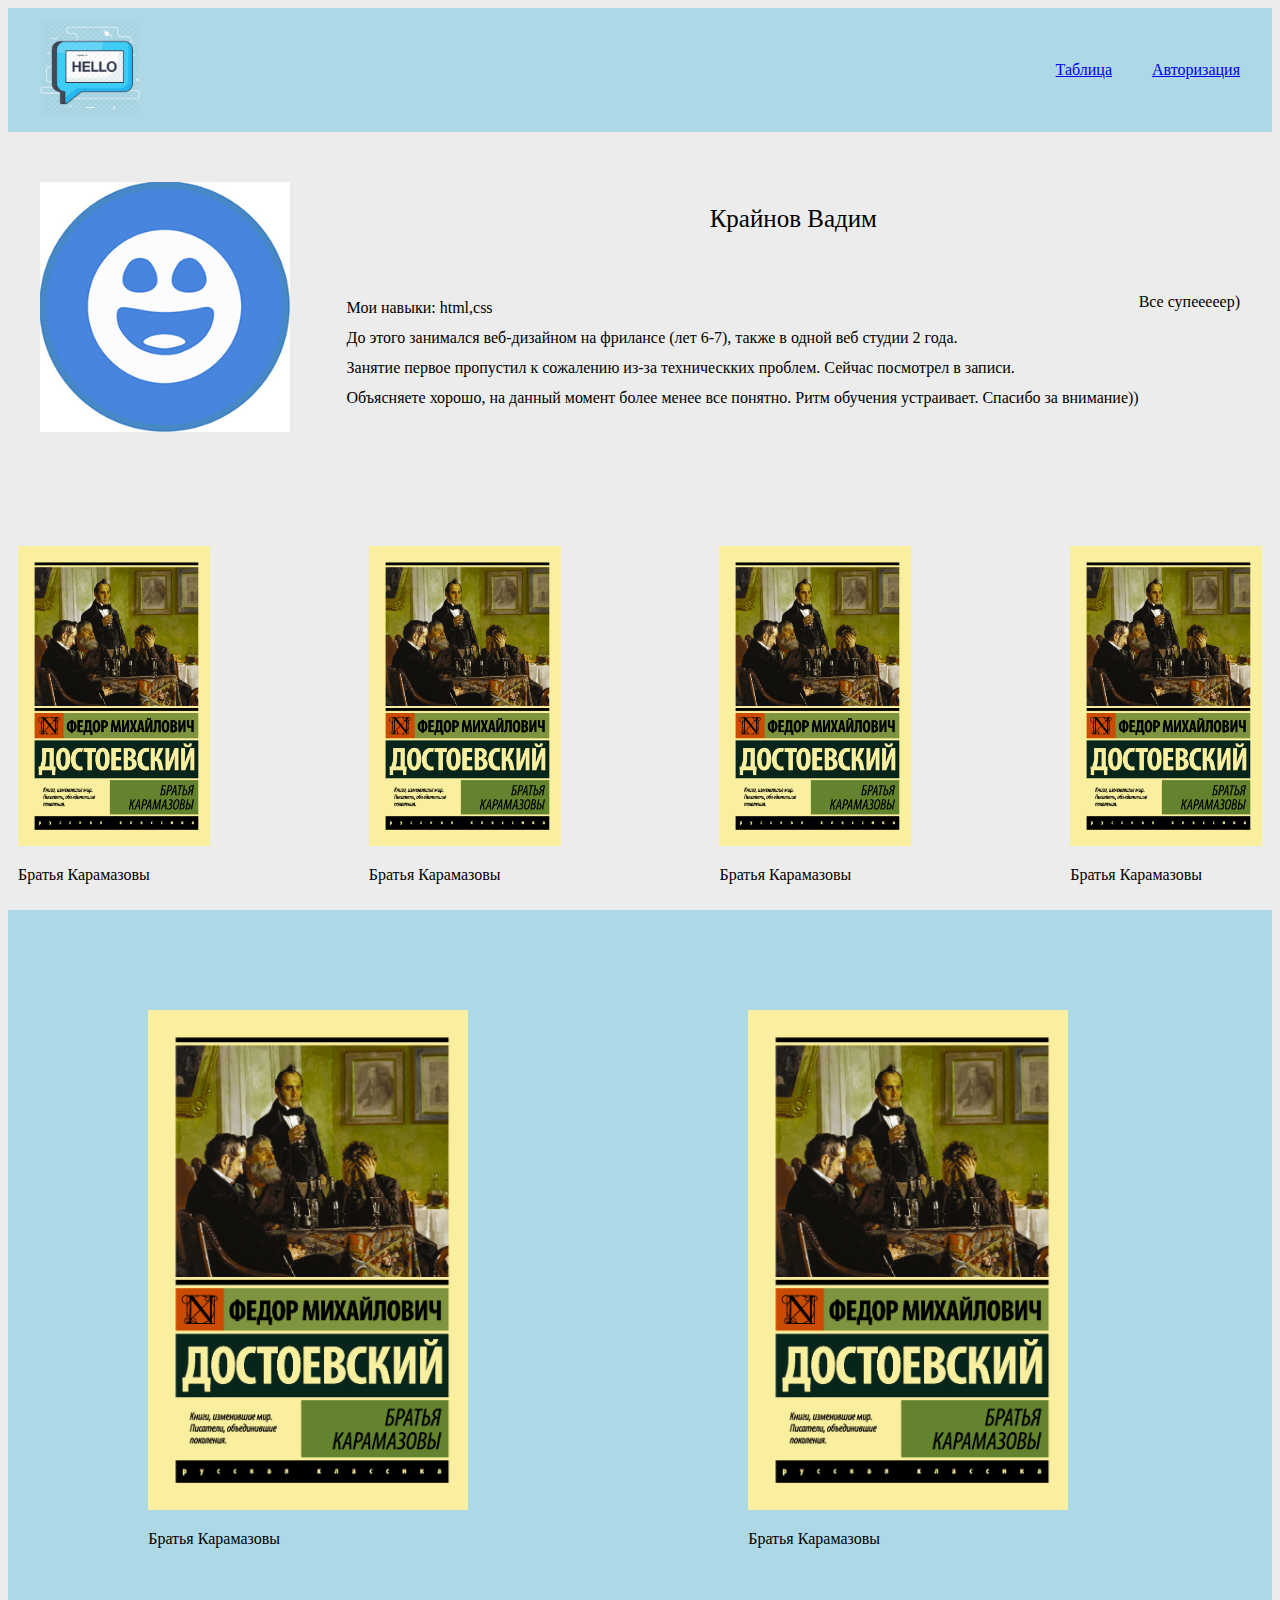
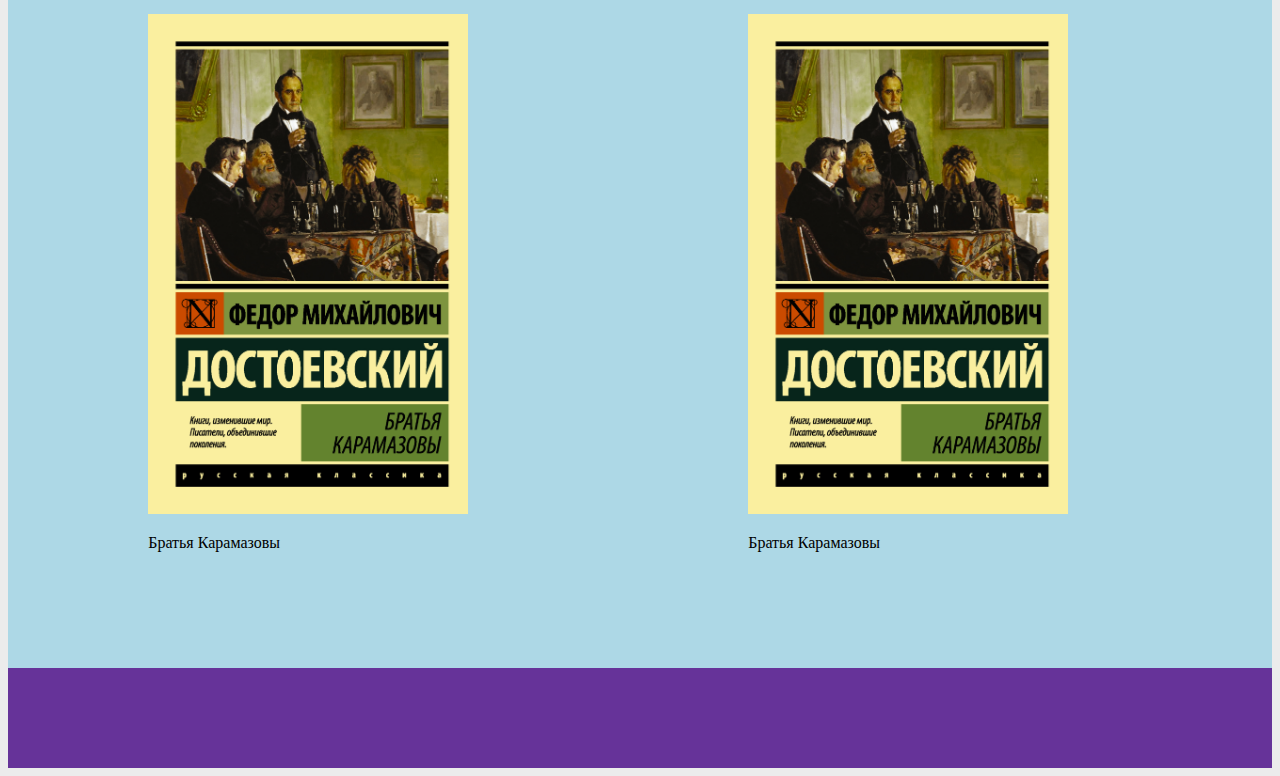
<file: 27.09.2021/index.html>
<!doctype html>
<html lang="ru">
<head>
    <link rel="stylesheet" href="css/style.css">
    <meta charset="UTF-8">
    <meta content="width=device-width, user-scalable=no, initial-scale=1.0, maximum-scale=1.0, minimum-scale=1.0"
          name="viewport">
    <meta content="ie=edge" http-equiv="X-UA-Compatible">
    <title>Домашняя по работа по html,css</title>
</head>
<body>

<header class="header">
    <div class="container">
        <div class="logo">
            <img src="image/logo.png" alt="" class="image">
        </div>
        <div class="menu">
            <ul>
                <li><a href="table.html" class="a-first" target="_blank">Таблица</a></li>
                <li><a href="#">Авторизация</a></li>
            </ul>
        </div>
    </div>
</header>

<main class="main">
    <div class="flex-container-2">
        <div class="photo">
            <img class="smile" src="image/photo.jpg" alt="">
        </div>
        <div class="flex-information">
            <div class="fio">Крайнов Вадим
            </div>
            <div class="text">
                <div class="text-1">
                    Мои навыки: html,css <br>
                    До этого занимался веб-дизайном на фрилансе (лет 6-7), также в одной веб студии 2 года. <br>
                    Занятие первое пропустил к сожалению из-за техническких проблем. Сейчас посмотрел в записи. <br>
                    Объясняете хорошо, на данный момент более менее все понятно. Ритм обучения устраивает. Спасибо за внимание))<br>
                </div>
                <div class="text-2">
                    Все супееееер)
                </div>
            </div>
        </div>
    </div>

    <div class="flex">
        <div class="flex-container">
            <img height="300px" src="image/karamazov.jpg" alt="">
            <p>Братья Карамазовы</p>
        </div>
        <div class="flex-container">
            <img height="300px" src="image/karamazov.jpg" alt="">
            <p>Братья Карамазовы</p>
        </div>
        <div class="flex-container">
            <img height="300px" src="image/karamazov.jpg" alt="">
            <p>Братья Карамазовы</p>
        </div>
        <div class="flex-container">
            <img height="300px" src="image/karamazov.jpg" alt="">
            <p>Братья Карамазовы</p>
        </div>
    </div>
    <div class="grid">
        <div class="container-2">
            <div class="grid-content">
                <img class="dostoevsk" src="image/karamazov%20—%202.jpg" alt="">
                <p>Братья Карамазовы</p>
            </div>
            <div class="grid-content">
                <img class="dostoevsk" src="image/karamazov%20—%202.jpg" alt="">
                <p>Братья Карамазовы</p>
            </div>
            <div class="grid-content">
                <img class="dostoevsk" src="image/karamazov%20—%202.jpg" alt="">
                <p>Братья Карамазовы</p>
            </div>
            <div class="grid-content">
                <img class="dostoevsk" src="image/karamazov%20—%202.jpg" alt="">
                <p>Братья Карамазовы</p>
            </div>
        </div>
    </div>
</main>

<footer class="footer">

</footer>
</body>
</html>
</file>
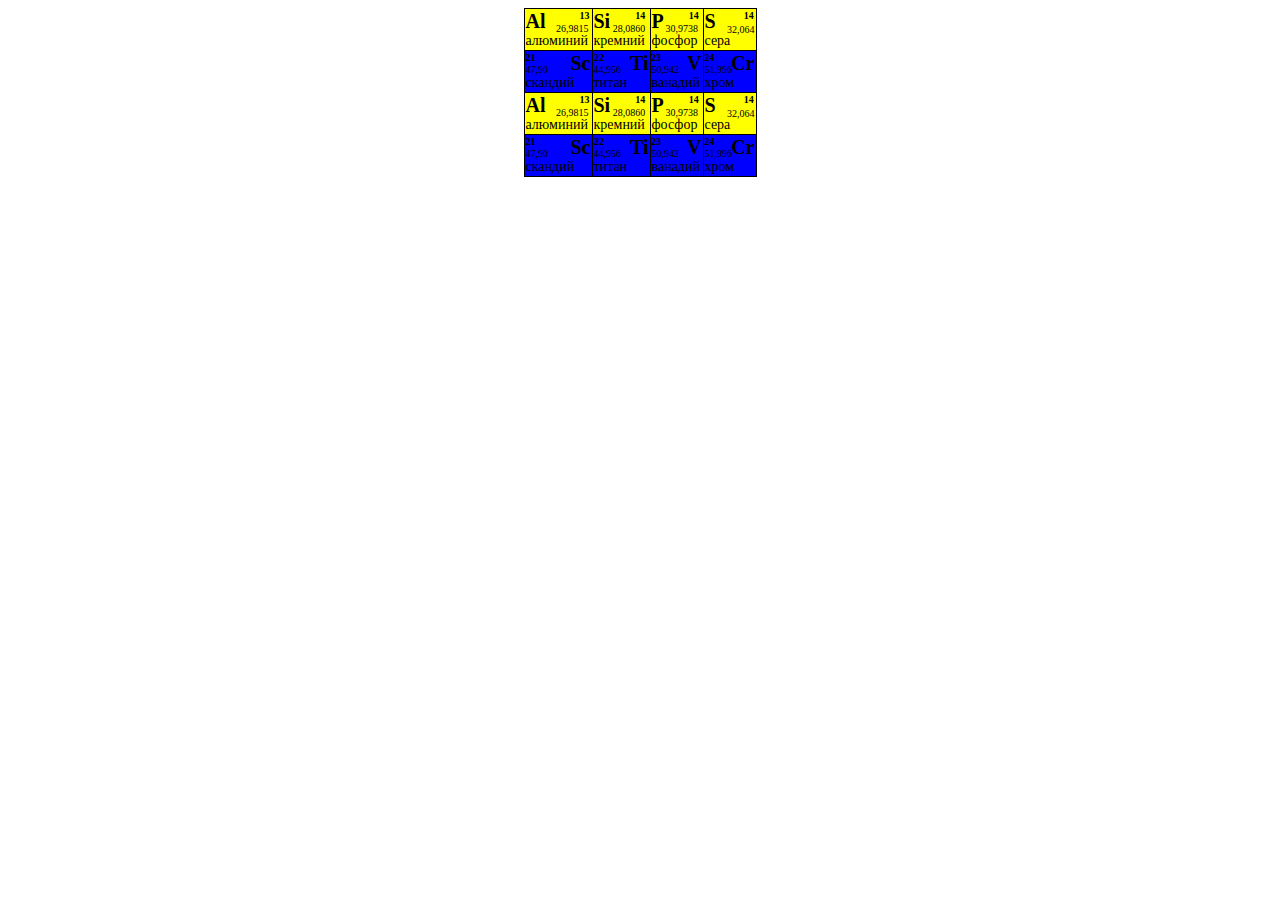
<file: 27.09.2021/table.html>
<!doctype html>
<html lang="en">
<head>
    <link rel="stylesheet" href="css/table.css">
    <meta charset="UTF-8">
    <meta content="width=device-width, user-scalable=no, initial-scale=1.0, maximum-scale=1.0, minimum-scale=1.0"
          name="viewport">
    <meta content="ie=edge" http-equiv="X-UA-Compatible">
    <title>Document</title>
</head>
<body>
<table class="table">
    <tr>
        <td rowspan="2" class="al">
            <span class="name">Al<span class="number">13</span></span>
            <span class="name-2">алюминий<span class="number-2">26,9815</span></span>
        </td>
        <td rowspan="2" class="si">
            <span class="name">Si<span class="number-si">14</span></span>
            <span class="name-2">кремний<span class="number-2">28,0860</span></span>
        </td>
        <td rowspan="2" class="p">
            <span class="name">P<span class="number-p">14</span></span>
            <span class="name-2">фосфор<span class="number-2">30,9738</span></span>
        </td>
        <td rowspan="2" class="s">
            <span class="name">S<span class="number-s">14</span></span>
            <span class="name-2">сера<span class="number-2-s">32,064</span></span>
        </td>
    </tr>

    <tr>
        <!--            <td rowspan="2" class="al">
                        <span class="name">Al<span class="number">13</span></span>
                        <span class="name-2">алюминий<span class="number-2">26,9815</span></span>
                    </td>
                    <td rowspan="2" class="si">
                        <span class="name">Si<span class="number-si">14</span></span>
                        <span class="name-2">кремний<span class="number-2">28,0860</span></span>
                    </td>
                    <td rowspan="2" class="p">
                        <span class="name">P<span class="number-p">14</span></span>
                        <span class="name-2">фосфор<span class="number-2">30,9738</span></span>
                    </td>
                    <td rowspan="2" class="s">
                        <span class="name">S<span class="number-s">14</span></span>
                        <span class="name-2">сера<span class="number-2-s">32,064</span></span>
                    </td>-->
    </tr>

    <td rowspan="2" class="sc">
        <span class="name-blue">Sc<span class="number-blue">21</span></span>
        <span class="name-2-blue">скандий<span class="number-2-blue">47,90</span></span>
    </td>
    <td rowspan="2" class="ti">
        <span class="name-blue">Ti<span class="number-blue-ti">22</span></span>
        <span class="name-2-blue">титан<span class="number-2-blue">44,956</span></span>
    </td>
    <td rowspan="2" class="v">
        <span class="name-blue">V<span class="number-blue-v">23</span></span>
        <span class="name-2-blue">ванадий<span class="number-2-blue">50,942</span></span>
    </td>
    <td rowspan="2" class="cr">
        <span class="name-blue">Cr<span class="number-blue-cr">24</span></span>
        <span class="name-2-blue">хром<span class="number-2-blue">51,996</span></span>
    </td>

    </tr>

    <tr>
        <!--            <td rowspan="2" class="al">
                        <span class="name">Al<span class="number">13</span></span>
                        <span class="name-2">алюминий<span class="number-2">26,9815</span></span>
                    </td>
                    <td rowspan="2" class="si">
                        <span class="name">Si<span class="number-si">14</span></span>
                        <span class="name-2">кремний<span class="number-2">28,0860</span></span>
                    </td>
                    <td rowspan="2" class="p">
                        <span class="name">P<span class="number-p">14</span></span>
                        <span class="name-2">фосфор<span class="number-2">30,9738</span></span>
                    </td>
                    <td rowspan="2" class="s">
                        <span class="name">S<span class="number-s">14</span></span>
                        <span class="name-2">сера<span class="number-2-s">32,064</span></span>
                    </td>-->
    </tr>

    <tr>
        <td rowspan="2" class="al">
            <span class="name">Al<span class="number">13</span></span>
            <span class="name-2">алюминий<span class="number-2">26,9815</span></span>
        </td>
        <td rowspan="2" class="si">
            <span class="name">Si<span class="number-si">14</span></span>
            <span class="name-2">кремний<span class="number-2">28,0860</span></span>
        </td>
        <td rowspan="2" class="p">
            <span class="name">P<span class="number-p">14</span></span>
            <span class="name-2">фосфор<span class="number-2">30,9738</span></span>
        </td>
        <td rowspan="2" class="s">
            <span class="name">S<span class="number-s">14</span></span>
            <span class="name-2">сера<span class="number-2-s">32,064</span></span>
        </td>
    </tr>

    <tr>
        <!--            <td rowspan="2" class="al">
                        <span class="name">Al<span class="number">13</span></span>
                        <span class="name-2">алюминий<span class="number-2">26,9815</span></span>
                    </td>
                    <td rowspan="2" class="si">
                        <span class="name">Si<span class="number-si">14</span></span>
                        <span class="name-2">кремний<span class="number-2">28,0860</span></span>
                    </td>
                    <td rowspan="2" class="p">
                        <span class="name">P<span class="number-p">14</span></span>
                        <span class="name-2">фосфор<span class="number-2">30,9738</span></span>
                    </td>
                    <td rowspan="2" class="s">
                        <span class="name">S<span class="number-s">14</span></span>
                        <span class="name-2">сера<span class="number-2-s">32,064</span></span>
                    </td>-->
    </tr>

    <td rowspan="2" class="sc">
        <span class="name-blue">Sc<span class="number-blue">21</span></span>
        <span class="name-2-blue">скандий<span class="number-2-blue">47,90</span></span>
    </td>
    <td rowspan="2" class="ti">
        <span class="name-blue">Ti<span class="number-blue-ti">22</span></span>
        <span class="name-2-blue">титан<span class="number-2-blue">44,956</span></span>
    </td>
    <td rowspan="2" class="v">
        <span class="name-blue">V<span class="number-blue-v">23</span></span>
        <span class="name-2-blue">ванадий<span class="number-2-blue">50,942</span></span>
    </td>
    <td rowspan="2" class="cr">
        <span class="name-blue">Cr<span class="number-blue-cr">24</span></span>
        <span class="name-2-blue">хром<span class="number-2-blue">51,996</span></span>
    </td>

    </tr>

    <tr>
        <!--            <td rowspan="2" class="al">
                        <span class="name">Al<span class="number">13</span></span>
                        <span class="name-2">алюминий<span class="number-2">26,9815</span></span>
                    </td>
                    <td rowspan="2" class="si">
                        <span class="name">Si<span class="number-si">14</span></span>
                        <span class="name-2">кремний<span class="number-2">28,0860</span></span>
                    </td>
                    <td rowspan="2" class="p">
                        <span class="name">P<span class="number-p">14</span></span>
                        <span class="name-2">фосфор<span class="number-2">30,9738</span></span>
                    </td>
                    <td rowspan="2" class="s">
                        <span class="name">S<span class="number-s">14</span></span>
                        <span class="name-2">сера<span class="number-2-s">32,064</span></span>
                    </td>-->
    </tr>


</table>
</body>
</html>
</file>
<file: 27.09.2021/css/style.css>
body {
    background-color: #ececec;
}

.header {
    background-color: lightblue;
    margin-bottom: 50px;
}

.container {
    max-width: 1200px;
    margin: 0 auto;
    display: flex;
    justify-content: space-between;
    align-items: center;
    padding: 10px;
}

.image {
    height: 100px;
}

ul {
    display: flex;
}

li {
    list-style-type: none;
}

.a-first {
    margin-right: 40px;
}

.a-second {
    margin-right: 40px;
}

a:hover {
    text-decoration: none;
    color: white;
}

.flex-container-2 {
    max-width: 1200px;
    margin: 0 auto;
    display: flex;
    justify-content: space-between;
    align-items: center;
    flex-wrap: wrap;
}

.smile {
    height: 250px;
}

.fio {
    font-size: 25px;
    text-align: center;
    margin-bottom: 60px;
}

.text {
    display: inline-flex;
}

.text-1 {
    line-height: 30px;
}


@media (max-width:1200px) {
    .flex-container-2 {
        Max-width: 970px;
        display: flex;
        flex-direction: column;
        align-items: center;
    }

    .smile {
        height: 200px;
        margin-bottom: 50px;
    }
}

@media (max-width:767px) {
    .flex-container-2 {
        Max-width: none;
        display: flex;
        flex-direction: column;
        align-items: center;
    }

    .smile {
        height: 150px;
        margin-bottom: 50px;
    }

    .text {
        display: flex;
        flex-direction: column;
    }

    .text-1 {
        margin-bottom: 30px;
    }

}

.flex {
    display: flex;
    justify-content: space-between;
    align-items: center;
    flex-wrap: wrap;
    padding: 10px;
}

.flex-container {
    margin-top: 100px;
}

.grid {
    background-color: lightblue;
}

.container-2 {
    max-width: 1200px;
    padding: 100px 0 100px 0;
    display: grid;
    grid-template-columns: 1fr 1fr;
    grid-template-rows: 1fr 1fr;
    row-gap: 50px;
}

.grid-content {
    margin: auto;
}

.dostoevsk {
    height: 500px;
}

@media (max-width:767px) {
    .container-2 {
        max-width: none;
        padding: 100px 0 100px 0;
        display: grid;
        grid-template-columns: 1fr;
        grid-template-rows: 1fr 1fr 1fr 1fr;
        row-gap: 50px;
    }
    .dostoevsk {
        height: 300px;
    }
}


.footer {
    background-color: rebeccapurple;
    padding: 50px 0;
    color: white;
}

.container-authorization{
max-width: 1200px;
margin: 0 auto;
}

.textarea {
    margin-top: 20px;
    display: block;
}

.registration:hover {
    text-decoration: none;
    color: -webkit-link;
}
</file>
<file: 27.09.2021/css/table.css>
.table, tr, td {
    border: 1px solid black;
    border-collapse: collapse;
}

.table {
    margin: auto;
}

.al{
    background-color: yellow;
    width: 65px;
}

.si {
    background-color: yellow;
    width: 55px;
}

.p {
    background-color: yellow;
    width: 50px;
}

.s {
    background-color: yellow;
    width: 50px;
}

.sc, .ti, .v, .cr {
    background-color: blue;
    width: 50px;
}

.name {
    font-weight: bold;
    font-size: 20px;
    display: block;
    float: left;
}

.number{
    margin-left: 34px;
    font-size: 10px;
    display: block;
    float: right;
}

.name-2 {
    font-size: 14px;
    display: block;
    float: left;
}

.number-2{
    margin-left: -32px;
    margin-top: -10px;
    font-size: 10px;
    display: block;
    float: right;
}

.number-si{
    margin-left: 25px;
    font-size: 10px;
    display: block;
    float: right;
}

.number-p{
    margin-left: 25px;
    font-size: 10px;
    display: block;
    float: right;
}

.number-s{
    margin-left: 28px;
    font-size: 10px;
    display: block;
    float: right;
}

.number-2-s{
    margin-top: -25px;
    font-size: 10px;
    display: block;
    float: right;
}

.name-blue {
    font-weight: bold;
    font-size: 20px;
    display: block;
    float: right;
}

.number-blue{
    margin-left: -45px;
    font-size: 10px;
    display: block;
    float: left;
}

.name-2-blue {
    font-size: 14px;
    display: block;
    float: right;
}

.number-2-blue{
    margin-top: -27px;
    font-size: 10px;
    display: block;
    float: left;
}

.number-blue-ti, .number-blue-v {
    margin-left: -36px;
    font-size: 10px;
    display: block;
    float: left;
}

.number-blue-cr {
    margin-left: -27px;
    font-size: 10px;
    display: block;
    float: left;
}
</file>
